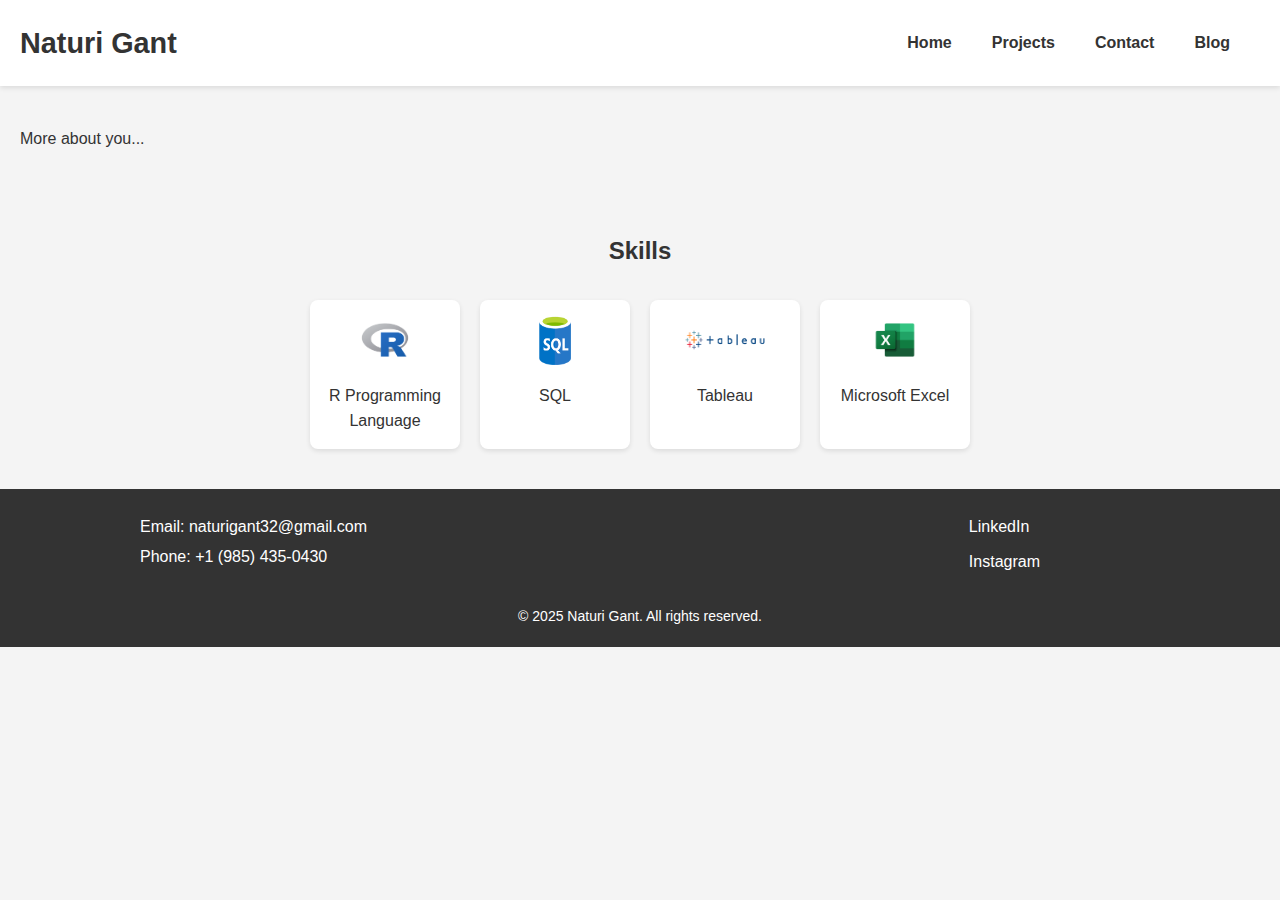
<file: index.html>
<!DOCTYPE html>
<html lang="en">
<head>
  <meta charset="UTF-8" />
  <title>About Me - Naturi Gant</title>
  <link rel="stylesheet" href="/css/style.css?v=1.1">
</head>
<body>
  <header>
    <div class="header-left">
      <h1>Naturi Gant</h1>
      <!-- <p>Food Scientist | Data Analyst</p> -->
    </div>

    <div class="header-right">
      <nav>
        <ul>
          <li><a href="index.html">Home</a></li>
          <li><a href="projects.html">Projects</a></li>
          <li><a href="contact.html">Contact</a></li>
          <li><a href="blog.html">Blog</a></li>
        </ul>
      </nav>
    </div>
  </header>

  <!-- Hero Section -->
  <section class="hero">
    <p>More about you...</p>
  </section>

  <!-- Skills Section -->
  <section class="skills">
    <h2>Skills</h2>
    <div class="skills-container">
      <div class="skill">
        <img src="media/r.png" alt="R Programming">
        <p>R Programming Language</p>
      </div>
      <div class="skill">
        <img src="media/sql.png" alt="SQL">
        <p>SQL</p>
      </div>
      <div class="skill">
        <img src="media/tableau.png" alt="Tableau">
        <p>Tableau</p>
      </div>
      <div class="skill">
        <img src="media/xl.png" alt="Excel">
        <p>Microsoft Excel</p>
      </div>
      <!-- Add more skills here as needed -->
    </div>
  </section>

  <!-- <section class="welcome-banner" id="welcome">
    <p>Welcome to my portfolio!</p>
  </section> -->

  <footer class="footer">
    <div class="footer-content">
        <!-- Left Section: Contact Information -->
        <div class="footer-contact">
            <p>Email: <a href="mailto:naturigant32@gmail.com">naturigant32@gmail.com</a></p>
            <p>Phone: <a href="tel:+1234567890">+1 (985) 435-0430</a></p>
        </div>

        <!-- Right Section: Social Media Links -->
        <div class="footer-social">
          <a href="https://linkedin.com/in/naturi-gant-910066222" target="_blank">LinkedIn</a>
            <a href="example.com" target="_blank">Instagram</a>
        </div>
    </div>

    <!-- Copyright Section -->
    <div class="footer-copyright">
        <p>&copy; 2025 Naturi Gant. All rights reserved.</p>
    </div>
</footer>


</body>
</html>
</file>
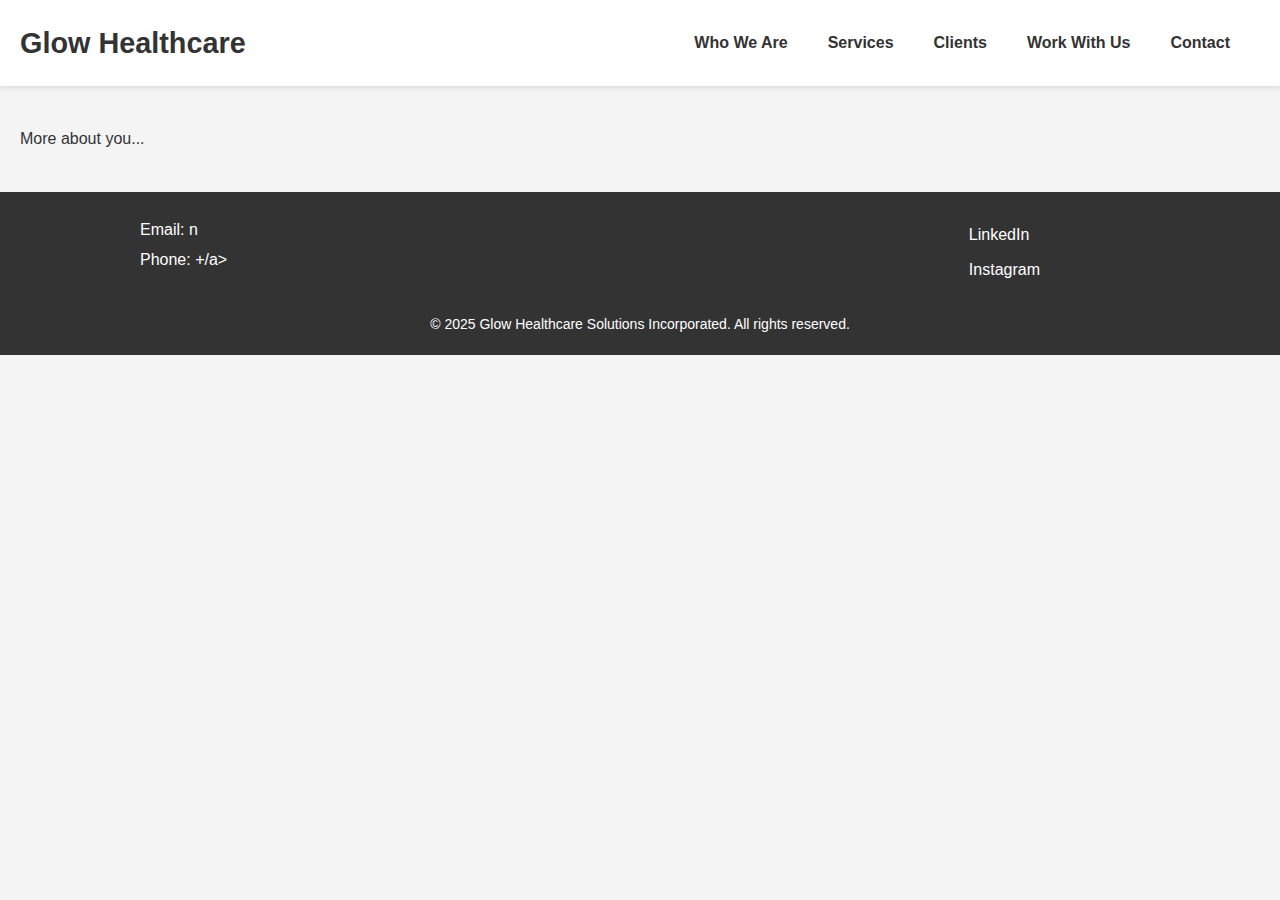
<file: :docs/index.html>
<!DOCTYPE html>
<html lang="en">
<head>
  <meta charset="UTF-8" />
  <title>Home - Glow Healthcare</title>
  <link rel="stylesheet" href="/css/style.css?v=1.1">
</head>
<body>
  <header>
    <div class="header-left">
      <h1>Glow Healthcare</h1>
      <!-- <p>Food Scientist | Data Analyst</p> -->
    </div>

    <div class="header-right">
      <nav>
        <ul>
          <li><a href="index.html">Who We Are</a></li>
          <li><a href="services.html">Services</a></li>
          <li><a href="clients.html">Clients</a></li>
          <li><a href="work-with-us.html">Work With Us</a></li>
          <li><a href="contact.html">Contact</a></li>
        </ul>
      </nav>
    </div>
  </header>

  <!-- Hero Section -->
  <section class="hero">
    <p>More about you...</p>
  </section>

  <!-- Skills Section -->
  <!-- <section class="skills">
    <h2>Skills</h2>
    <div class="skills-container">
      <div class="skill">
        <img src="media/r.png" alt="R Programming">
        <p>R Programming Language</p>
      </div>
      <div class="skill">
        <img src="media/sql.png" alt="SQL">
        <p>SQL</p>
      </div>
      <div class="skill">
        <img src="media/tableau.png" alt="Tableau">
        <p>Tableau</p>
      </div>
      <div class="skill">
        <img src="media/xl.png" alt="Excel">
        <p>Microsoft Excel</p>
      </div>
      <!-- Add more skills here as needed -->
    </div>
  </section> 

  <!-- <section class="welcome-banner" id="welcome">
    <p>Welcome to my portfolio!</p>
  </section> -->

  <footer class="footer">
    <div class="footer-content">
        <!-- Left Section: Contact Information -->
        <div class="footer-contact">
            <p>Email: <a href="mailto:">n</></p>
            <p>Phone: <a href="tel:">+/a></p>
        </div>

        <!-- Right Section: Social Media Links -->
        <div class="footer-social">
          <a href="" target="_blank">LinkedIn</a>
            <a href="example.com" target="_blank">Instagram</a>
        </div>
    </div>

    <!-- Copyright Section -->
    <div class="footer-copyright">
        <p>&copy; 2025 Glow Healthcare Solutions Incorporated. All rights reserved.</p>
    </div>
</footer>


</body>
</html>
</file>
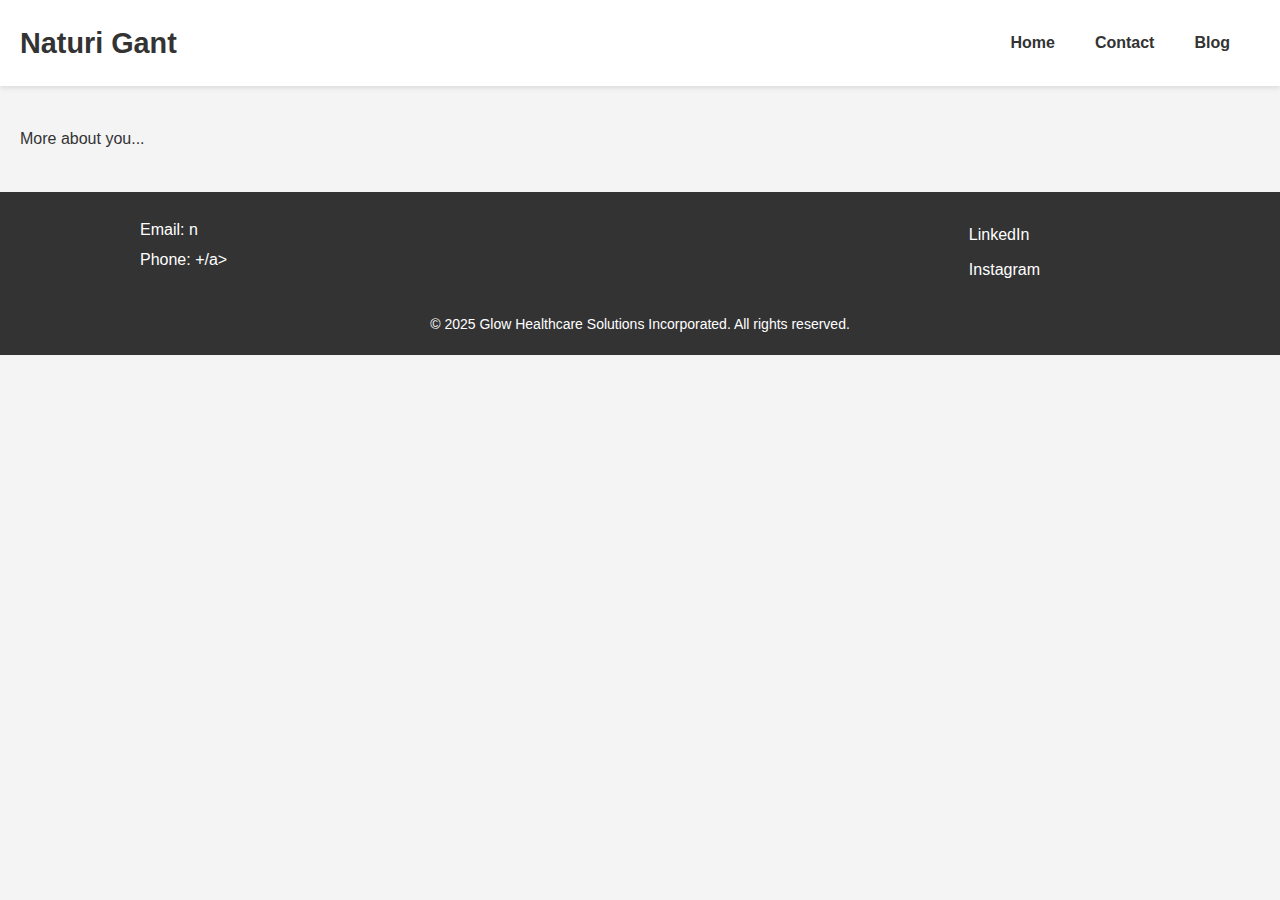
<file: public/index.html>
<!DOCTYPE html>
<html lang="en">
<head>
  <meta charset="UTF-8" />
  <title>About Me - Naturi Gant</title>
  <link rel="stylesheet" href="/css/style.css?v=1.1">
</head>
<body>
  <header>
    <div class="header-left">
      <h1>Naturi Gant</h1>
      <!-- <p>Food Scientist | Data Analyst</p> -->
    </div>

    <div class="header-right">
      <nav>
        <ul>
          <li><a href="index.html">Home</a></li>
          <li><a href="contact.html">Contact</a></li>
          <li><a href="blog.html">Blog</a></li>
        </ul>
      </nav>
    </div>
  </header>

  <!-- Hero Section -->
  <section class="hero">
    <p>More about you...</p>
  </section>

  <!-- Skills Section -->
  <!-- <section class="skills">
    <h2>Skills</h2>
    <div class="skills-container">
      <div class="skill">
        <img src="media/r.png" alt="R Programming">
        <p>R Programming Language</p>
      </div>
      <div class="skill">
        <img src="media/sql.png" alt="SQL">
        <p>SQL</p>
      </div>
      <div class="skill">
        <img src="media/tableau.png" alt="Tableau">
        <p>Tableau</p>
      </div>
      <div class="skill">
        <img src="media/xl.png" alt="Excel">
        <p>Microsoft Excel</p>
      </div>
      <!-- Add more skills here as needed -->
    </div>
  </section> 

  <!-- <section class="welcome-banner" id="welcome">
    <p>Welcome to my portfolio!</p>
  </section> -->

  <footer class="footer">
    <div class="footer-content">
        <!-- Left Section: Contact Information -->
        <div class="footer-contact">
            <p>Email: <a href="mailto:">n</></p>
            <p>Phone: <a href="tel:">+/a></p>
        </div>

        <!-- Right Section: Social Media Links -->
        <div class="footer-social">
          <a href="https://linkedin.com/in/naturi-gant-910066222" target="_blank">LinkedIn</a>
            <a href="example.com" target="_blank">Instagram</a>
        </div>
    </div>

    <!-- Copyright Section -->
    <div class="footer-copyright">
        <p>&copy; 2025 Glow Healthcare Solutions Incorporated. All rights reserved.</p>
    </div>
</footer>


</body>
</html>
</file>
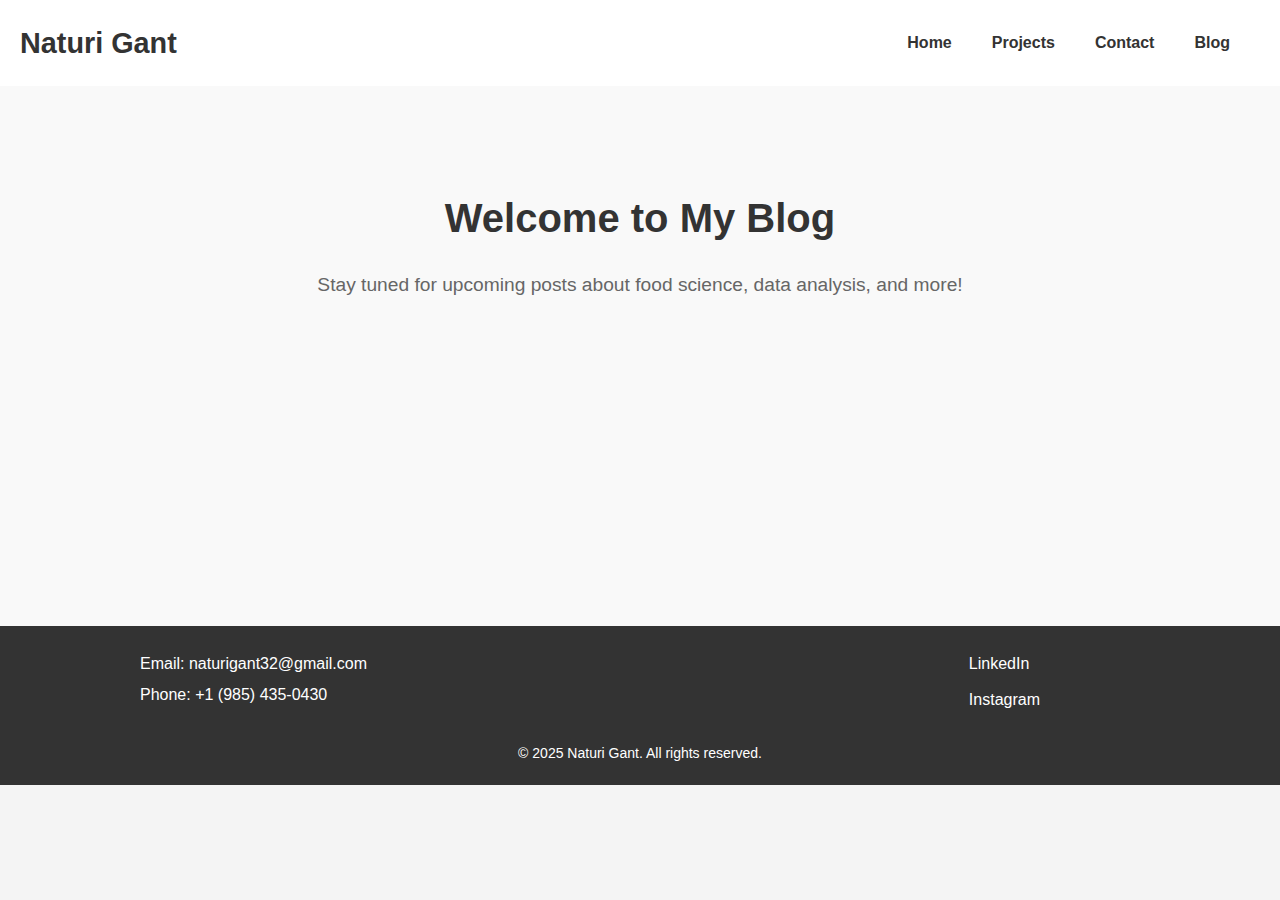
<file: blog.html>
<!DOCTYPE html>
<html lang="en">
<head>
  <meta charset="UTF-8" />
  <title>Blog - Naturi Gant</title>
  <link rel="stylesheet" href="/css/style.css?v=1.4">
</head>
<body>
  <header>
    <div class="header-left">
      <h1>Naturi Gant</h1>
      <!-- <p>Food Scientist | Data Analyst</p> -->
    </div>
    <div class="header-right">
      <nav>
        <ul>
          <li><a href="index.html">Home</a></li>
          <li><a href="projects.html">Projects</a></li>
          <li><a href="contact.html">Contact</a></li>
          <li><a href="blog.html">Blog</a></li>
        </ul>
      </nav>
    </div>
  </header>

  <!-- Blog Welcome Section -->
  <section class="blog-welcome">
    <div class="container">
      <h2>Welcome to My Blog</h2>
      <p>Stay tuned for upcoming posts about food science, data analysis, and more!</p>
    </div>
  </section>

  <!-- <section class="welcome-banner" id="welcome">
    <p>Welcome to my portfolio!</p>
  </section> -->

  <footer class="footer">
    <div class="footer-content">
        <!-- Left Section: Contact Information -->
        <div class="footer-contact">
            <p>Email: <a href="mailto:naturigant32@gmail.com">naturigant32@gmail.com</a></p>
            <p>Phone: <a href="tel:+1234567890">+1 (985) 435-0430</a></p>
        </div>

        <!-- Right Section: Social Media Links -->
        <div class="footer-social">
          <a href="https://linkedin.com/in/naturi-gant-910066222" target="_blank">LinkedIn</a>
            <a href="example.com" target="_blank">Instagram</a>
        </div>
    </div>

    <!-- Copyright Section -->
    <div class="footer-copyright">
        <p>&copy; 2025 Naturi Gant. All rights reserved.</p>
    </div>
</footer>


</body>
</html>
</file>
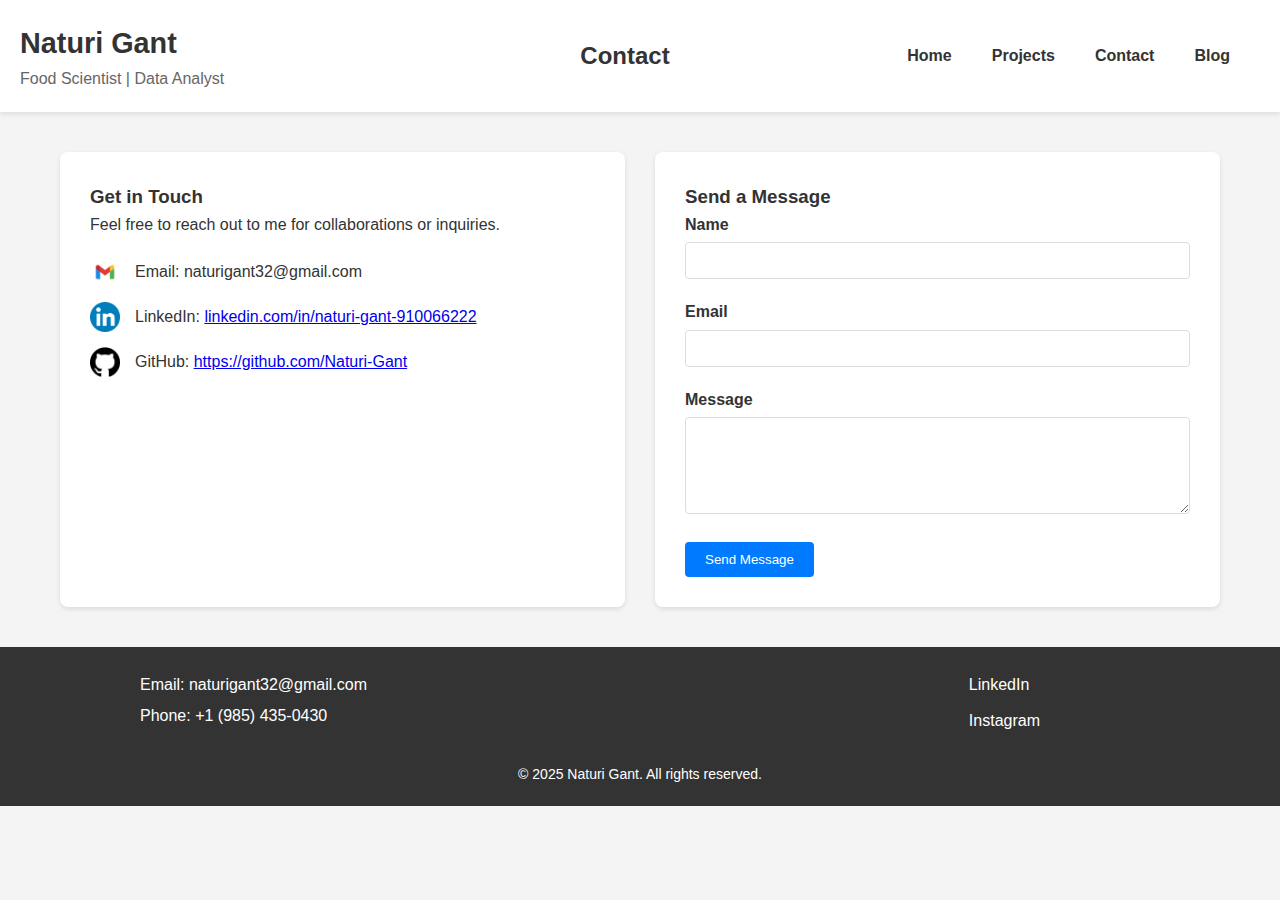
<file: contact.html>
<!DOCTYPE html>
<html lang="en">
<head>
  <meta charset="UTF-8" />
  <title>Contact - Naturi Gant</title>
  <link rel="stylesheet" href="/css/style.css?v=1.1">
</head>
<body>
  <header>
    <div class="header-left">
      <h1>Naturi Gant</h1>
      <p>Food Scientist | Data Analyst</p>
    </div>
    <div class="header-center">
      <h2>Contact</h2>
    </div>
    <div class="header-right">
      <nav>
        <ul>
          <li><a href="index.html">Home</a></li>
          <li><a href="projects.html">Projects</a></li>
          <li><a href="contact.html">Contact</a></li>
          <li><a href="blog.html">Blog</a></li>
        </ul>
      </nav>
    </div>
  </header>

  <!-- Contact Content -->
  <section class="contact">
    <div class="contact-info">
      <h3>Get in Touch</h3>
      <p>Feel free to reach out to me for collaborations or inquiries.</p>
      
      <div class="contact-methods">
        <div class="contact-method">
          <img src="media/gmail.png" alt="Email">
          <p>Email: naturigant32@gmail.com</p>
        </div>
        
        <div class="contact-method">
          <img src="media/linkedin.png" alt="LinkedIn">
          <p>LinkedIn: <a href="http://linkedin.com/in/naturi-gant-910066222">linkedin.com/in/naturi-gant-910066222</a></p>
        </div>
        
        <div class="contact-method">
          <img src="media/github.png" alt="GitHub">
          <p>GitHub: <a href="https://github.com/Naturi-Gant">https://github.com/Naturi-Gant</a></p>
        </div>
      </div>
    </div>
    
    <div class="contact-form">
      <h3>Send a Message</h3>
      <form>
        <div class="form-group">
          <label for="name">Name</label>
          <input type="text" id="name" name="name" required>
        </div>
        
        <div class="form-group">
          <label for="email">Email</label>
          <input type="email" id="email" name="email" required>
        </div>
        
        <div class="form-group">
          <label for="message">Message</label>
          <textarea id="message" name="message" rows="5" required></textarea>
        </div>
        
        <button type="submit">Send Message</button>
      </form>
    </div>
  </section>

  <footer class="footer">
    <div class="footer-content">
        <!-- Left Section: Contact Information -->
        <div class="footer-contact">
            <p>Email: <a href="mailto:naturigant32@gmail.com">naturigant32@gmail.com</a></p>
            <p>Phone: <a href="tel:+1234567890">+1 (985) 435-0430</a></p>
        </div>

        <!-- Right Section: Social Media Links -->
        <div class="footer-social">
            <a href="http://linkedin.com/in/naturi-gant-910066222" target="_blank">LinkedIn</a>
            <a href="example.com" target="_blank">Instagram</a>
        </div>
    </div>

    <!-- Copyright Section -->
    <div class="footer-copyright">
        <p>&copy; 2025 Naturi Gant. All rights reserved.</p>
    </div>
</footer>
  
</body>
</html>
</file>
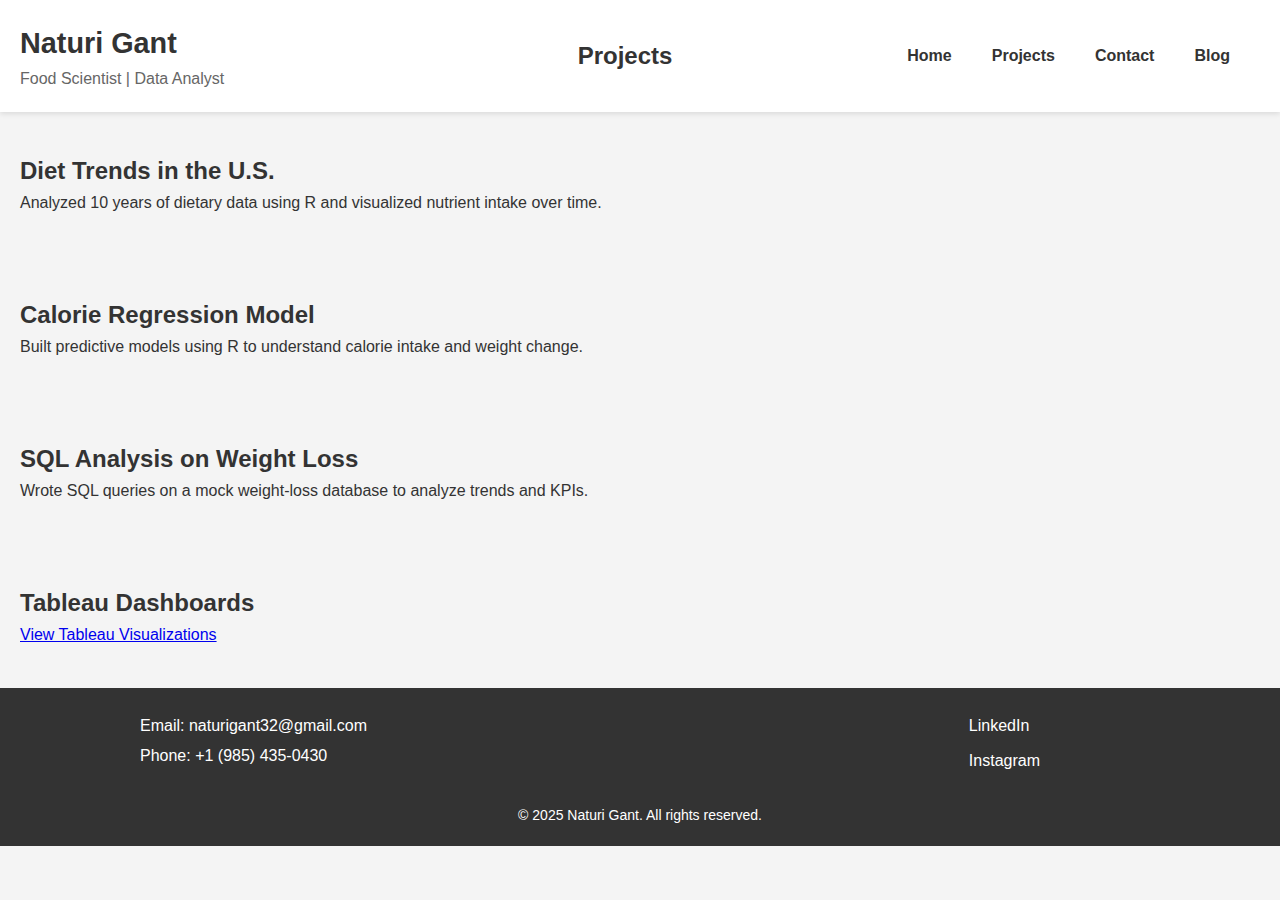
<file: projects.html>
<!DOCTYPE html>
<html lang="en">
<head>
  <meta charset="UTF-8" />
  <title>Projects - Naturi Gant</title>
  <link rel="stylesheet" href="/css/style.css?v=1.1">
</head>
<body>
  <header>
    <div class="header-left">
      <h1>Naturi Gant</h1>
      <p>Food Scientist | Data Analyst</p>
    </div>
    <div class="header-center">
      <h2>Projects</h2>
    </div>
    <div class="header-right">
      <nav>
        <ul>
          <li><a href="index.html">Home</a></li>
          <li><a href="projects.html">Projects</a></li>
          <li><a href="contact.html">Contact</a></li>
          <li><a href="blog.html">Blog</a></li>
        </ul>
      </nav>
    </div>
  </header>
  <main>
    <section>
      <h2>Diet Trends in the U.S.</h2>
      <p>Analyzed 10 years of dietary data using R and visualized nutrient intake over time.</p>
    </section>
    <section>
      <h2>Calorie Regression Model</h2>
      <p>Built predictive models using R to understand calorie intake and weight change.</p>
    </section>
    <section>
      <h2>SQL Analysis on Weight Loss</h2>
      <p>Wrote SQL queries on a mock weight-loss database to analyze trends and KPIs.</p>
    </section>
    <section>
      <h2>Tableau Dashboards</h2>
      <p><a href="https://public.tableau.com/..." target="_blank">View Tableau Visualizations</a></p>
    </section>
  </main>
  <footer class="footer">
    <div class="footer-content">
        <!-- Left Section: Contact Information -->
        <div class="footer-contact">
            <p>Email: <a href="naturigant32@gmail.com">naturigant32@gmail.com</a></p>
            <p>Phone: <a href="tel:+1234567890">+1 (985) 435-0430</a></p>
        </div>

        <!-- Right Section: Social Media Links -->
        <div class="footer-social">
            <a href="https://linkedin.com/in/naturi-gant-910066222" target="_blank">LinkedIn</a>
            <a href="example.com" target="_blank">Instagram</a>
        </div>
    </div>

    <!-- Copyright Section -->
    <div class="footer-copyright">
        <p>&copy; 2025 Naturi Gant. All rights reserved.</p>
    </div>
</footer>
</body>
</html>
</file>
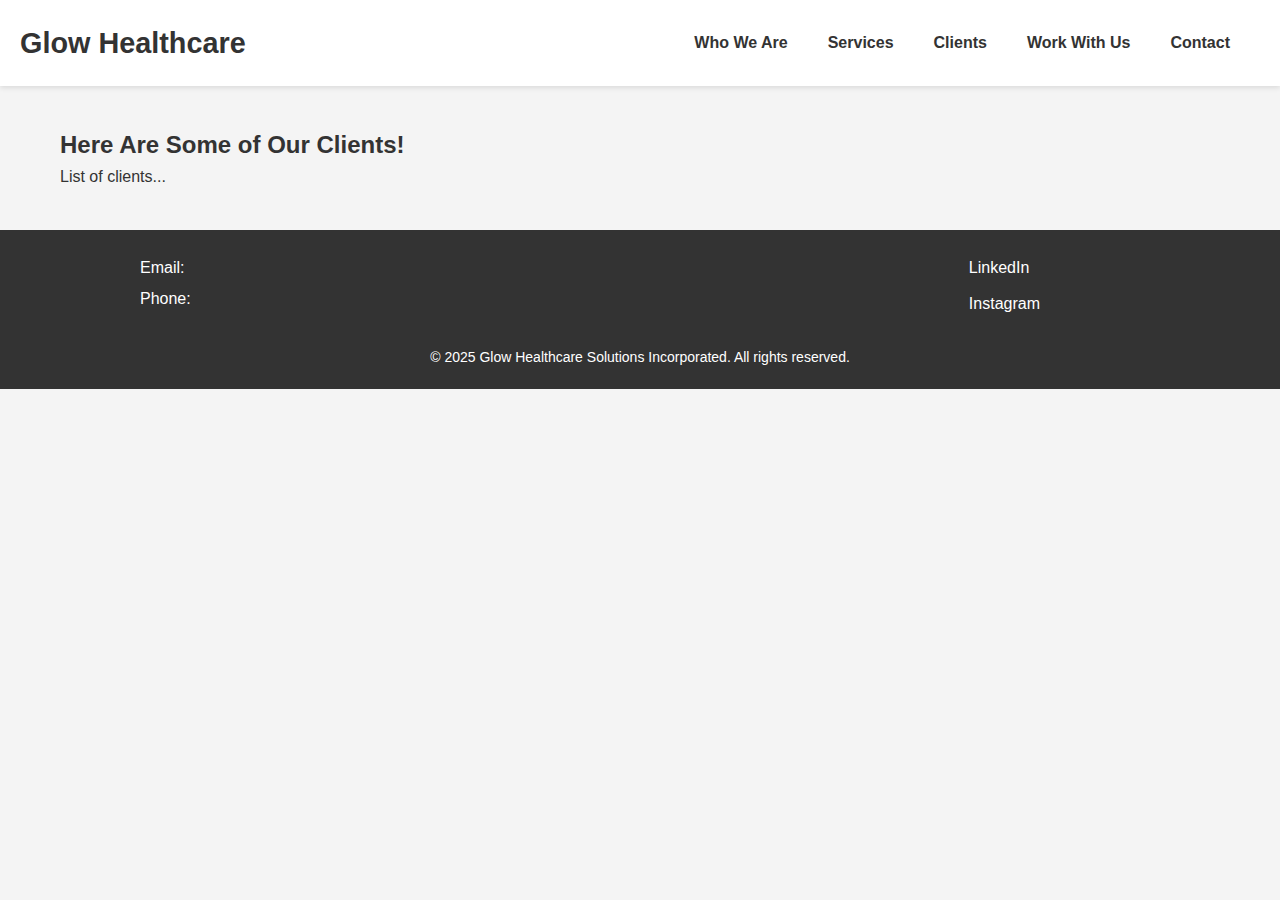
<file: :docs/clients.html>
<!DOCTYPE html>
<html lang="en">
<head>
  <meta charset="UTF-8" />
  <title>Clients - Glow Healthcare</title>
  <link rel="stylesheet" href="/css/style.css?v=1.4">
</head>
<body>
  <header>
    <div class="header-left">
      <h1>Glow Healthcare</h1>
      <!-- <p>Food Scientist | Data Analyst</p> -->
    </div>
    <div class="header-right">
      <nav>
        <ul>
          <li><a href="index.html">Who We Are</a></li>
          <li><a href="services.html">Services</a></li>
          <li><a href="clients.html">Clients</a></li>
          <li><a href="work-with-us.html">Work With Us</a></li>
          <li><a href="contact.html">Contact</a></li>
        </ul>
      </nav>
    </div>
  </header>

  <!-- Blog Welcome Section -->
  <section class="service-welcome">
    <div class="container">
      <h2>Here Are Some of Our Clients!</h2>
      <p>List of clients...</p>
    </div>
  </section>

  <!-- <section class="welcome-banner" id="welcome">
    <p>Welcome to my portfolio!</p>
  </section> -->

  <footer class="footer">
    <div class="footer-content">
        <!-- Left Section: Contact Information -->
        <div class="footer-contact">
            <p>Email: <a href="mailto:"></a></p>
            <p>Phone: <a href="tel:+1234567890"></a></p>
        </div>

        <!-- Right Section: Social Media Links -->
        <div class="footer-social">
          <a href="" target="_blank">LinkedIn</a>
            <a href="example.com" target="_blank">Instagram</a>
        </div>
    </div>

    <!-- Copyright Section -->
    <div class="footer-copyright">
        <p>&copy; 2025 Glow Healthcare Solutions Incorporated. All rights reserved.</p>
    </div>
</footer>


</body>
</html>
</file>
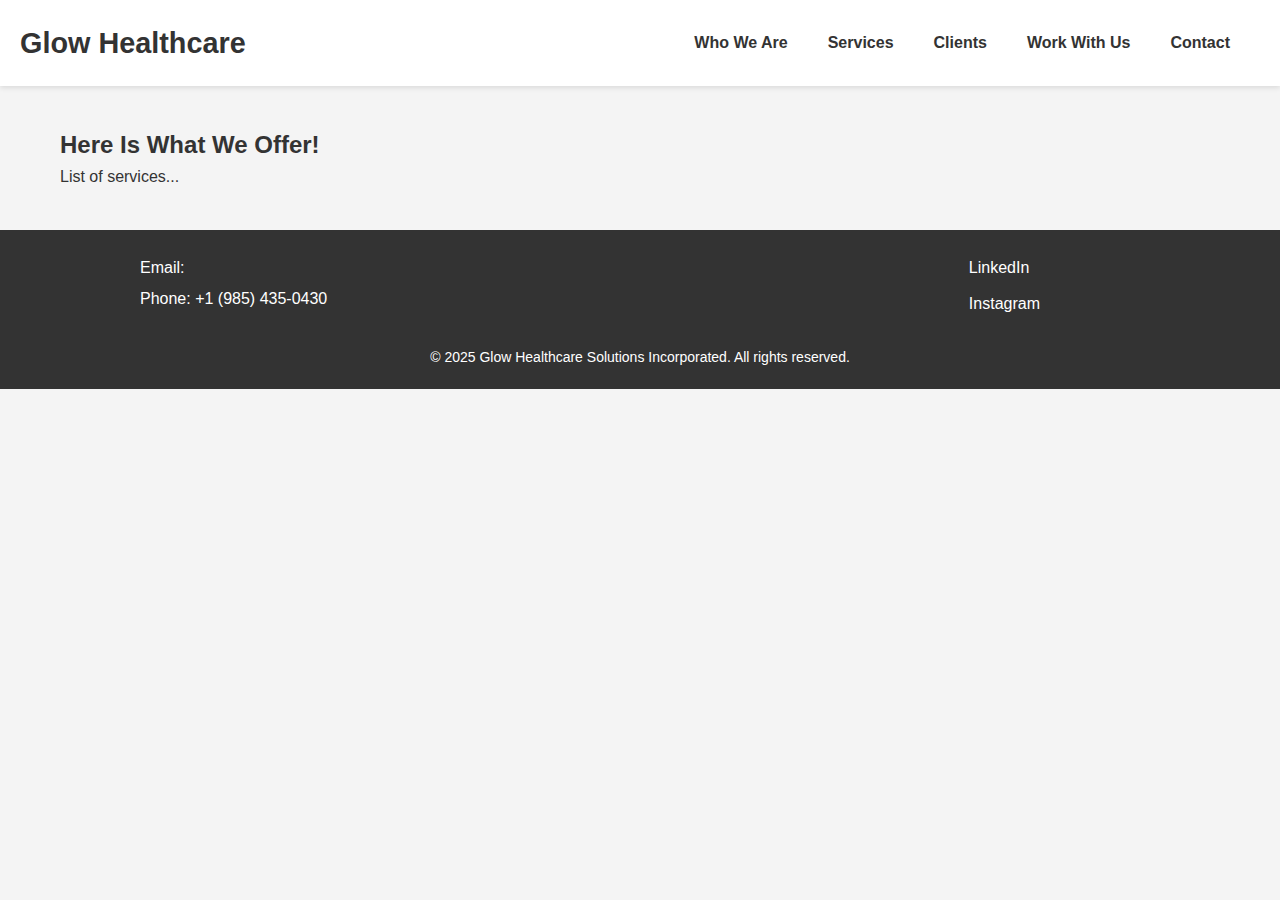
<file: :docs/services.html>
<!DOCTYPE html>
<html lang="en">
<head>
  <meta charset="UTF-8" />
  <title>Services - Glow Healthcare</title>
  <link rel="stylesheet" href="/css/style.css?v=1.4">
</head>
<body>
  <header>
    <div class="header-left">
      <h1>Glow Healthcare</h1>
      <!-- <p>Food Scientist | Data Analyst</p> -->
    </div>
    <div class="header-right">
      <nav>
        <ul>
          <li><a href="index.html">Who We Are</a></li>
          <li><a href="services.html">Services</a></li>
          <li><a href="clients.html">Clients</a></li>
          <li><a href="work-with-us.html">Work With Us</a></li>
          <li><a href="contact.html">Contact</a></li>
        </ul>
      </nav>
    </div>
  </header>

  <!-- Blog Welcome Section -->
  <section class="service-welcome">
    <div class="container">
      <h2>Here Is What We Offer!</h2>
      <p>List of services...</p>
    </div>
  </section>

  <!-- <section class="welcome-banner" id="welcome">
    <p>Welcome to my portfolio!</p>
  </section> -->

  <footer class="footer">
    <div class="footer-content">
        <!-- Left Section: Contact Information -->
        <div class="footer-contact">
            <p>Email: <a href="mailto:"></a></p>
            <p>Phone: <a href="tel:+1234567890">+1 (985) 435-0430</a></p>
        </div>

        <!-- Right Section: Social Media Links -->
        <div class="footer-social">
          <a href="" target="_blank">LinkedIn</a>
            <a href="example.com" target="_blank">Instagram</a>
        </div>
    </div>

    <!-- Copyright Section -->
    <div class="footer-copyright">
        <p>&copy; 2025 Glow Healthcare Solutions Incorporated. All rights reserved.</p>
    </div>
</footer>


</body>
</html>
</file>
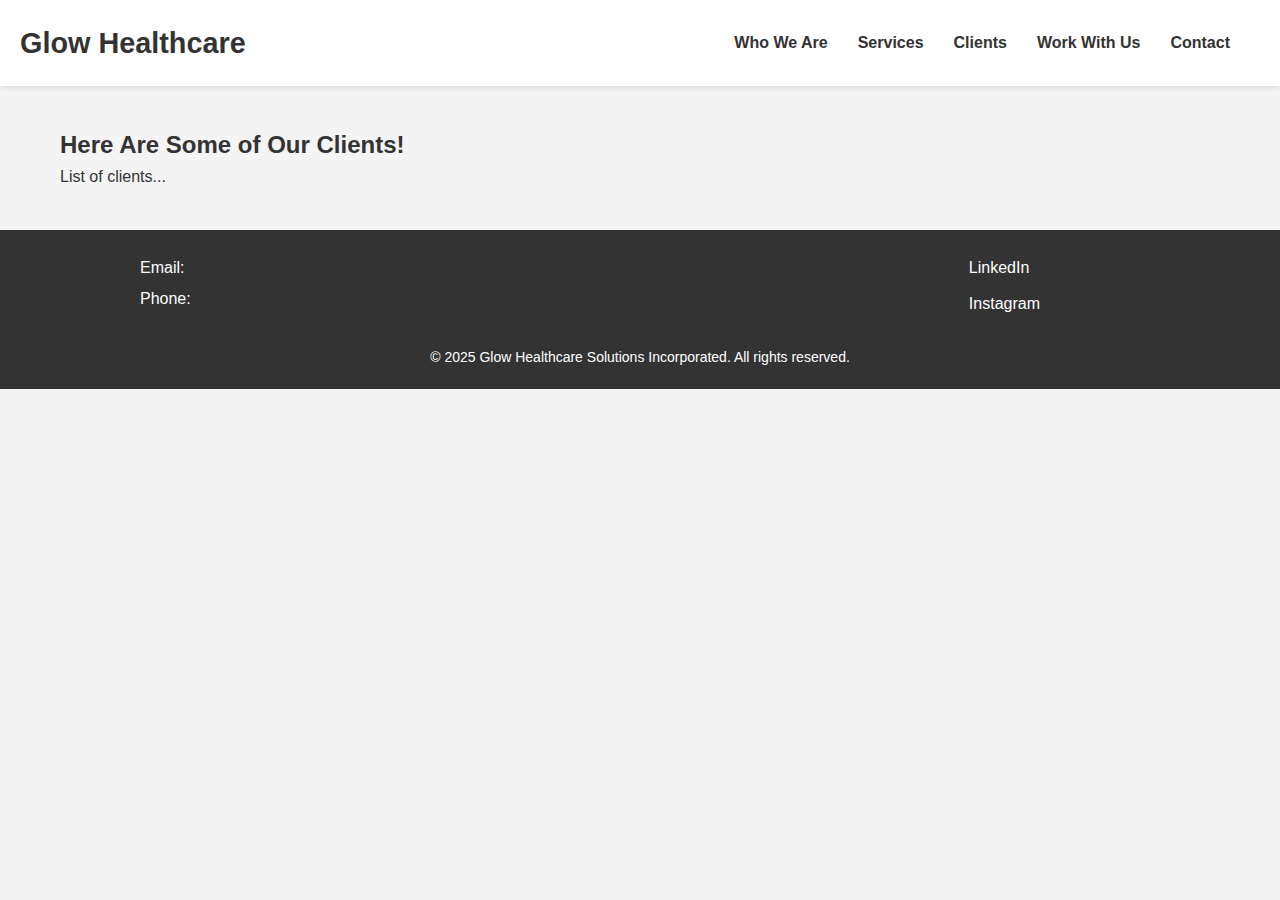
<file: docs/clients.html>
<!DOCTYPE html>
<html lang="en">
<head>
  <meta charset="UTF-8" />
  <title>Clients - Glow Healthcare</title>
  <link rel="stylesheet" href="css/style.css?v=1.4">
</head>
<body>
  <header>
    <div class="header-left">
      <h1>Glow Healthcare</h1>
      <!-- <p>Food Scientist | Data Analyst</p> -->
    </div>
    <div class="header-right">
      <nav>
        <ul>
          <li><a href="index.html">Who We Are</a></li>
          <li><a href="services.html">Services</a></li>
          <li><a href="clients.html">Clients</a></li>
          <li><a href="work-with-us.html">Work With Us</a></li>
          <li><a href="contact.html">Contact</a></li>
        </ul>
      </nav>
    </div>
  </header>

  <!-- Blog Welcome Section -->
  <section class="service-welcome">
    <div class="container">
      <h2>Here Are Some of Our Clients!</h2>
      <p>List of clients...</p>
    </div>
  </section>

  <!-- <section class="welcome-banner" id="welcome">
    <p>Welcome to my portfolio!</p>
  </section> -->

  <footer class="footer">
    <div class="footer-content">
        <!-- Left Section: Contact Information -->
        <div class="footer-contact">
            <p>Email: <a href="mailto:"></a></p>
            <p>Phone: <a href="tel:+1234567890"></a></p>
        </div>

        <!-- Right Section: Social Media Links -->
        <div class="footer-social">
          <a href="" target="_blank">LinkedIn</a>
            <a href="example.com" target="_blank">Instagram</a>
        </div>
    </div>

    <!-- Copyright Section -->
    <div class="footer-copyright">
        <p>&copy; 2025 Glow Healthcare Solutions Incorporated. All rights reserved.</p>
    </div>
</footer>


</body>
</html>
</file>
<file: css/style.css>
/* Global Styles */
* {
  box-sizing: border-box;
  margin: 0;
  padding: 0;
}

body {
  font-family: 'Arial', sans-serif;
  line-height: 1.6;
  color: #333;
  background-color: #f4f4f4;
}

/* Header Styles */
header {
  display: flex;
  justify-content: space-between;
  align-items: center;
  padding: 20px;
  background-color: #fff;
  box-shadow: 0 2px 5px rgba(0,0,0,0.1);
}

.header-left {
  flex: 1;
}

.header-left h1 {
  font-size: 1.8rem;
  color: #333;
}

.header-left p {
  color: #666;
}

.header-center {
  flex: 1;
  text-align: center;
}

.header-center h2 {
  font-size: 1.5rem;
  color: #333;
}

.header-right {
  flex: 1;
  display: flex;
  justify-content: flex-end;
  padding-right: 30px;
}

nav ul {
  display: flex;
  list-style: none;
}

nav ul li {
  margin-left: 40px;
}

nav ul li a {
  text-decoration: none;
  color: #333;
  font-weight: bold;
  transition: color 0.3s;
}

nav ul li a:hover {
  color: #007bff;
}

/* Section Styles */
section {
  padding: 40px 20px;
}

/* Skills Section */
.skills h2 {
  text-align: center;
  margin-bottom: 30px;
}

.skills-container {
  display: flex;
  flex-wrap: wrap;
  justify-content: center;
  gap: 20px;
}

.skill {
  text-align: center;
  width: 150px;
  padding: 15px;
  background-color: #fff;
  border-radius: 8px;
  box-shadow: 0 2px 5px rgba(0,0,0,0.1);
  transition: transform 0.3s ease, box-shadow 0.3s ease;
}

.skill:hover {
  transform: translateY(-10px);
  box-shadow: 0 5px 15px rgba(0,0,0,0.2);
}

.skill img {
  width: 80px;
  height: 50px;
  margin-bottom: 10px;
}

/* Projects Section */
.projects {
  display: flex;
  flex-wrap: wrap;
  justify-content: center;
  gap: 30px;
}

.project-card {
  width: 300px;
  background-color: #fff;
  border-radius: 8px;
  overflow: hidden;
  box-shadow: 0 2px 5px rgba(0,0,0,0.1);
}

.project-card img {
  width: 100%;
  height: 180px;
  object-fit: cover;
}

.project-card h3, .project-card p {
  padding: 0 15px;
}

.project-card h3 {
  margin-top: 15px;
}

.project-card p {
  margin: 10px 0;
}

.project-link {
  display: inline-block;
  margin: 15px;
  padding: 8px 15px;
  background-color: #007bff;
  color: #fff;
  text-decoration: none;
  border-radius: 4px;
  transition: background-color 0.3s;
}

.project-link:hover {
  background-color: #0056b3;
}

/* Contact Section */
.contact {
  display: flex;
  flex-wrap: wrap;
  justify-content: space-between;
  gap: 30px;
  max-width: 1200px;
  margin: 0 auto;
}

.contact-info, .contact-form {
  flex: 1;
  min-width: 300px;
  background-color: #fff;
  padding: 30px;
  border-radius: 8px;
  box-shadow: 0 2px 5px rgba(0,0,0,0.1);
}

.contact-methods {
  margin-top: 20px;
}

.contact-method {
  display: flex;
  align-items: center;
  margin-bottom: 15px;
}

.contact-method img {
  width: 30px;
  height: 30px;
  margin-right: 15px;
}

.form-group {
  margin-bottom: 20px;
}

.form-group label {
  display: block;
  margin-bottom: 5px;
  font-weight: bold;
}

.form-group input, .form-group textarea {
  width: 100%;
  padding: 10px;
  border: 1px solid #ddd;
  border-radius: 4px;
}

button[type="submit"] {
  padding: 10px 20px;
  background-color: #007bff;
  color: #fff;
  border: none;
  border-radius: 4px;
  cursor: pointer;
  transition: background-color 0.3s;
}

button[type="submit"]:hover {
  background-color: #0056b3;
}

/* Welcome Banner
.welcome-banner {
  text-align: center;
  background-color: #0e832b;
  color: #fff;
  padding: 20px;
  margin-top: 125px;
} */

/* Responsive Design */
@media (max-width: 768px) {
  header {
    flex-direction: column;
    text-align: center;
  }
  
  .header-left, .header-center, .header-right {
    margin-bottom: 15px;
  }
  
  .header-right {
    justify-content: center;
  }
  
  nav ul li {
    margin: 0 10px;
  }
  
  .contact {
    flex-direction: column;
  }
}

.footer {
  background-color: #333;
  color: #fff;
  padding: 20px;
  text-align: left; /* Align text to the left */
  font-size: 14px;
}

.footer-content {
  display: flex;
  justify-content: space-between;
  align-items: flex-start; /* Align items to the left */
  max-width: 1000px;
  margin: 0 auto;
  flex-wrap: wrap;
  gap: 20px;
}

.footer-contact p, .footer-social a {
  font-size: 16px;
  color: #fff;
  margin: 5px 0;
}

.footer-contact a, .footer-social a {
  color: #ffffff;
  text-decoration: none;
}

.footer-contact a:hover, .footer-social a:hover {
  text-decoration: underline;
}

.footer-social a {
  display: block; /* Ensures LinkedIn and Instagram are stacked */
  margin-bottom: 10px; /* Adds space between the links */
}

/* Move social links slightly to the right */
.footer-social {
  margin-right: 100px; /* Adjust this value to move social links to the right */
}

.footer-copyright {
  margin-top: 20px;
  font-size: 14px;
  text-align: center; /* Align the copyright text to the left */
}

/* Blog Welcome Section */
.blog-welcome {
  text-align: center;
  padding: 100px 20px;
  background-color: #f9f9f9;
  min-height: 60vh; /* Makes the section take up most of the viewport height */
}

.blog-welcome h2 {
  font-size: 2.5rem;
  margin-bottom: 20px;
  color: #333;
}

.blog-welcome p {
  font-size: 1.2rem;
  max-width: 800px;
  margin: 0 auto;
  color: #666;
}

.container {
  max-width: 1200px;
  margin: 0 auto;
  padding: 0 20px;
}
</file>
<file: docs/css/style.css>
/* Global Styles */
* {
  box-sizing: border-box;
  margin: 0;
  padding: 0;
}

body {
  font-family: 'Arial', sans-serif;
  line-height: 1.6;
  color: #333;
  background-color: #f4f4f4;
}

/* Header Styles */
header {
  display: flex;
  justify-content: space-between;
  align-items: center;
  padding: 20px;
  background-color: #fff;
  box-shadow: 0 2px 5px rgba(0,0,0,0.1);
}

.header-left {
  flex: 1;
}

.header-left h1 {
  font-size: 1.8rem;
  color: #333;
}

.header-left p {
  color: #666;
}

.header-center {
  flex: 1;
  text-align: center;
}

.header-center h2 {
  font-size: 1.5rem;
  color: #333;
}

.header-right {
  flex: 1;
  display: flex;
  justify-content: flex-end;
  padding-right: 30px;
}

nav ul {
  display: flex;
  list-style: none;
}

nav ul li {
  margin-left: 30px;
}

nav ul li a {
  text-decoration: none;
  color: #333;
  font-weight: bold;
  transition: color 0.3s;
}

nav ul li a:hover {
  color: #007bff;
}

/* Section Styles */
section {
  padding: 40px 20px;
}

/* Skills Section */
.skills h2 {
  text-align: center;
  margin-bottom: 30px;
}

.skills-container {
  display: flex;
  flex-wrap: wrap;
  justify-content: center;
  gap: 20px;
}

.skill {
  text-align: center;
  width: 150px;
  padding: 15px;
  background-color: #fff;
  border-radius: 8px;
  box-shadow: 0 2px 5px rgba(0,0,0,0.1);
  transition: transform 0.3s ease, box-shadow 0.3s ease;
}

.skill:hover {
  transform: translateY(-10px);
  box-shadow: 0 5px 15px rgba(0,0,0,0.2);
}

.skill img {
  width: 80px;
  height: 50px;
  margin-bottom: 10px;
}

/* Projects Section */
/* .projects {
  display: flex;
  flex-wrap: wrap;
  justify-content: center;
  gap: 30px;
}

.project-card {
  width: 300px;
  background-color: #fff;
  border-radius: 8px;
  overflow: hidden;
  box-shadow: 0 2px 5px rgba(0,0,0,0.1);
}

.project-card img {
  width: 100%;
  height: 180px;
  object-fit: cover;
}

.project-card h3, .project-card p {
  padding: 0 15px;
}

.project-card h3 {
  margin-top: 15px;
}

.project-card p {
  margin: 10px 0;
}

.project-link {
  display: inline-block;
  margin: 15px;
  padding: 8px 15px;
  background-color: #007bff;
  color: #fff;
  text-decoration: none;
  border-radius: 4px;
  transition: background-color 0.3s;
}

.project-link:hover {
  background-color: #0056b3;
} */

/* Contact Section */
.contact {
  display: flex;
  flex-wrap: wrap;
  justify-content: space-between;
  gap: 30px;
  max-width: 1200px;
  margin: 0 auto;
}

.contact-info, .contact-form {
  flex: 1;
  min-width: 300px;
  background-color: #fff;
  padding: 30px;
  border-radius: 8px;
  box-shadow: 0 2px 5px rgba(0,0,0,0.1);
}

.contact-methods {
  margin-top: 20px;
}

.contact-method {
  display: flex;
  align-items: center;
  margin-bottom: 15px;
}

.contact-method img {
  width: 30px;
  height: 30px;
  margin-right: 15px;
}

.form-group {
  margin-bottom: 20px;
}

.form-group label {
  display: block;
  margin-bottom: 5px;
  font-weight: bold;
}

.form-group input, .form-group textarea {
  width: 100%;
  padding: 10px;
  border: 1px solid #ddd;
  border-radius: 4px;
}

button[type="submit"] {
  padding: 10px 20px;
  background-color: #007bff;
  color: #fff;
  border: none;
  border-radius: 4px;
  cursor: pointer;
  transition: background-color 0.3s;
}

button[type="submit"]:hover {
  background-color: #0056b3;
}

/* Welcome Banner
.welcome-banner {
  text-align: center;
  background-color: #0e832b;
  color: #fff;
  padding: 20px;
  margin-top: 125px;
} */

/* Responsive Design */
@media (max-width: 768px) {
  header {
    flex-direction: column;
    text-align: center;
  }
  
  .header-left, .header-center, .header-right {
    margin-bottom: 15px;
  }
  
  .header-right {
    justify-content: center;
  }
  
  nav ul li {
    margin: 0 10px;
  }
  
  .contact {
    flex-direction: column;
  }
}

.footer {
  background-color: #333;
  color: #fff;
  padding: 20px;
  text-align: left; /* Align text to the left */
  font-size: 14px;
}

.footer-content {
  display: flex;
  justify-content: space-between;
  align-items: flex-start; /* Align items to the left */
  max-width: 1000px;
  margin: 0 auto;
  flex-wrap: wrap;
  gap: 20px;
}

.footer-contact p, .footer-social a {
  font-size: 16px;
  color: #fff;
  margin: 5px 0;
}

.footer-contact a, .footer-social a {
  color: #ffffff;
  text-decoration: none;
}

.footer-contact a:hover, .footer-social a:hover {
  text-decoration: underline;
}

.footer-social a {
  display: block; /* Ensures LinkedIn and Instagram are stacked */
  margin-bottom: 10px; /* Adds space between the links */
}

/* Move social links slightly to the right */
.footer-social {
  margin-right: 100px; /* Adjust this value to move social links to the right */
}

.footer-copyright {
  margin-top: 20px;
  font-size: 14px;
  text-align: center; /* Align the copyright text to the left */
}

/* Services Welcome Section */
.services-welcome {
  text-align: center;
  padding: 100px 20px;
  background-color: #f9f9f9;
  min-height: 60vh; /* Makes the section take up most of the viewport height */
}

.services-welcome h2 {
  font-size: 2.5rem;
  margin-bottom: 20px;
  color: #333;
}

.services-welcome p {
  font-size: 1.2rem;
  max-width: 800px;
  margin: 0 auto;
  color: #666;
}

.container {
  max-width: 1200px;
  margin: 0 auto;
  padding: 0 20px;
}
</file>
